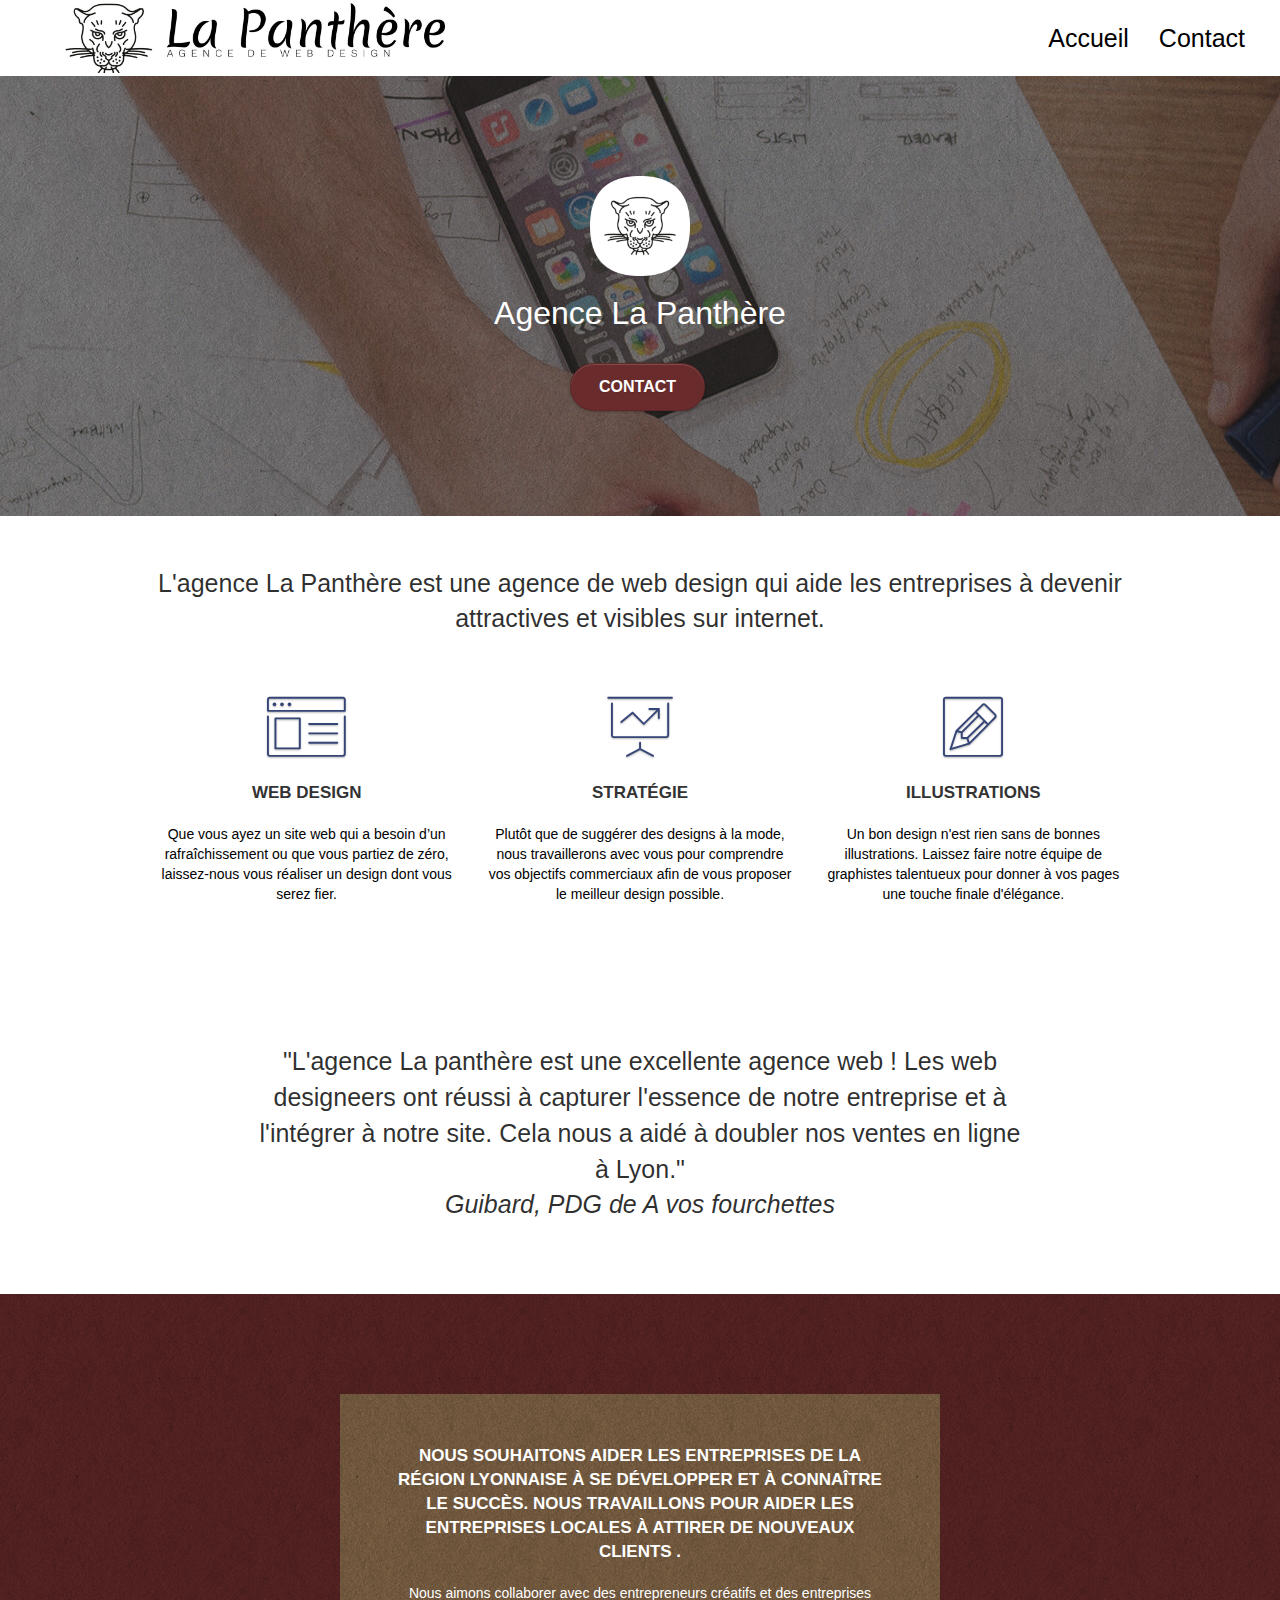
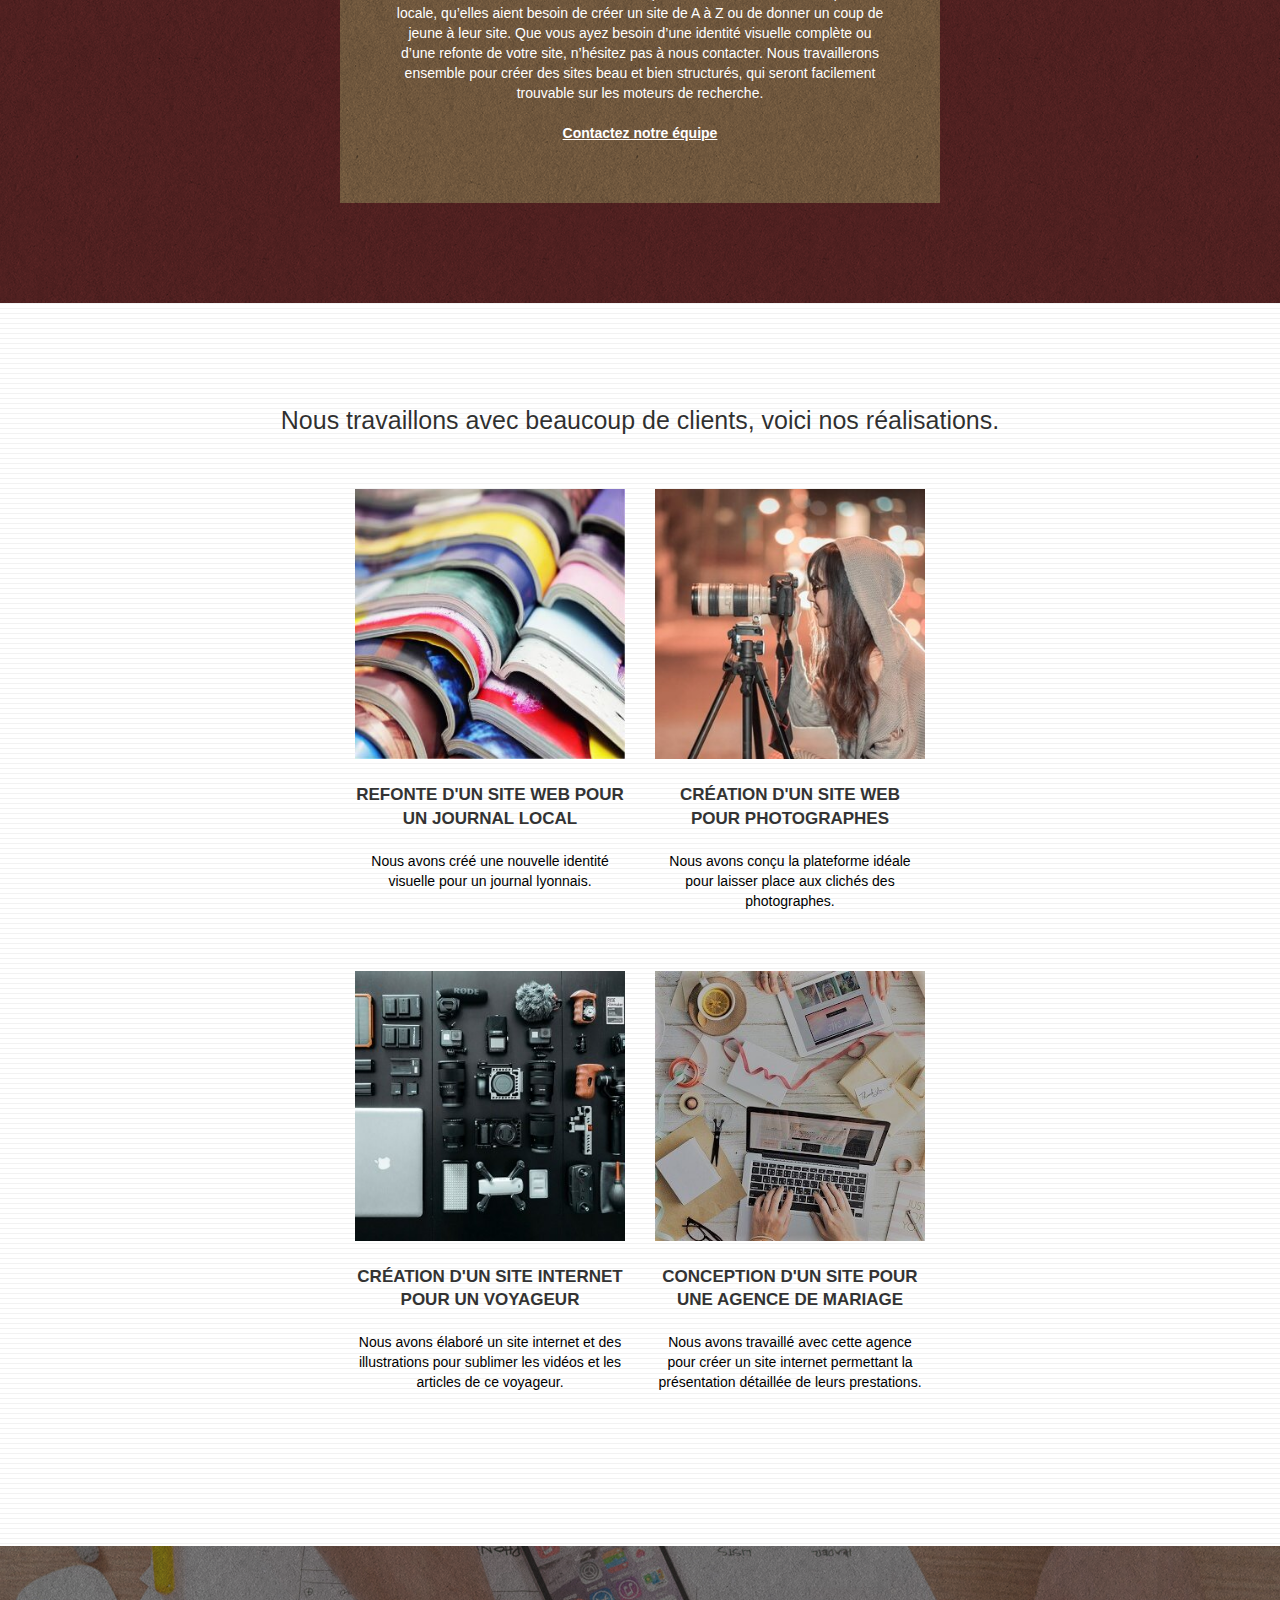
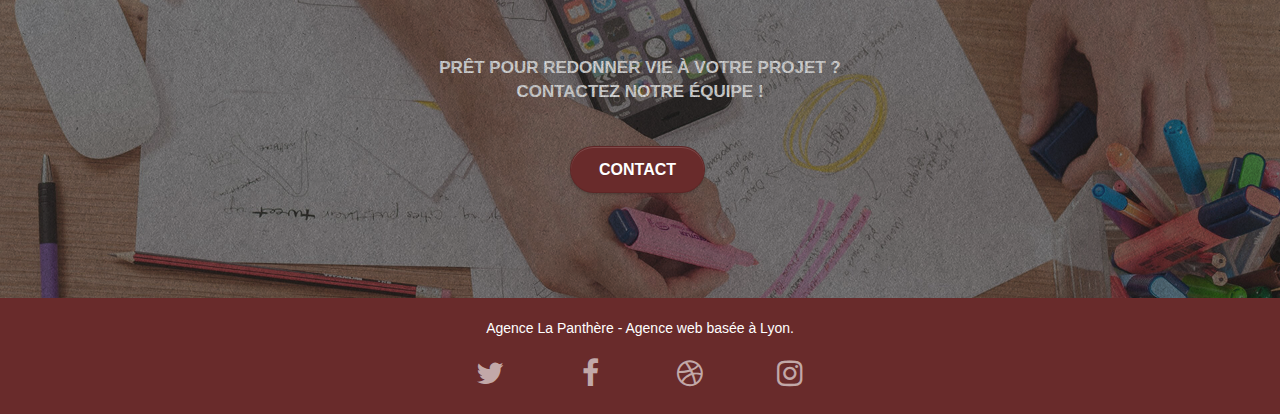
<file: index.html>
<!DOCTYPE html>
<html lang="fr">
<head>
    <meta charset="utf-8">
    <meta name="keywords" content="seo, site web, site internet, La Panthère, La panthère web design, Web design Lyon, Agence web design Lyon, Trouver une agence web design sur lyon, Conception de site web, idees de conception de site web, inspiration de sites web, site web 2022, web design, comment développer mon site web, trouver un nouveau site web, creer un site web ecommerce, créer votre site web en ligne">
    <meta name="description" content="Vous accompagner dans toutes les etapes de la création de votre site web">
    <meta name="viewport" content="width=device-width, initial-scale=1.0, viewport-fit=cover">

    <link rel="shortcut icon" type="image/png" href="favicon.jpg">
	<link rel="stylesheet" type="text/css" href="./css/bootstrap.css">
	<link rel="stylesheet" type="text/css" href="style.css">
	<link rel="stylesheet" type="text/css" href="./css/font-awesome.css">
	<link rel="stylesheet" type="text/css" href="./css/et-line.css">
	
    
	<script src="./js/jquery-2.1.0.js" defer></script>
	<script src="./js/bootstrap.js" defer></script>
	<script src="./js/blocs.js" defer></script>
	<script src="./js/jquery.touchSwipe.js" defer></script>
	<script src="./js/gmaps.js" defer></script>

    <title>Agence Web Design - Lyon - La panthère - Accueil</title>

    
<!-- Analytics -->
 
<!-- Analytics END -->
    
</head>

<body>
	
	<!-- Principal conteneur -->
	<main class="page-container">
    
		<!-- header -->
		<section class="bloc bgc-white l-bloc">
			<nav>
				<div class="navbar-header">
					<a class="navbar-brand" href="index.html">
						<img src="img/logoetnom.png" alt="paris web design logo agence web meilleure agence" height="70"/>
					</a>
					<div>
						<ul class="site-navigation nav navbar-nav">
							<li><a href="index.html">Accueil</a></li>
							<li><a href="Contact.html">Contact</a></li>
						</ul>
					</div>
				</div>
			</nav>
		</section>
		<!-- header -->

		<!-- bloc-1-presentation -->
		<section class="bloc bgc-dark-slate-blue bg-banniere d-bloc bg-t-edge bloc-bg-texture texture-paper b-parallax" id="bloc-1-hero">
			<div class="container bloc-lg">
				<div class="row tight-width-whitespace">
					<div class="col-sm-12">
						<img src="img/logo.png" class="center-block image-resize-mode" width="100" alt="Agence La Panthère, agence web paris, création logo paris" />
						<h1 class="text-center hero-bloc-text tc-white ">Agence La Panthère</h1>
						<div class="text-center">
							<a href="page2.html" class="btn btn-lg btn-clean btn-rd cta-hero btn-atomic-tangerine" id="cta-hero">Contact</a>
						</div>
					</div>
				</div>
			</div>
		</section>
		<!-- bloc-1-presentation END -->

		<!-- bloc-2-services -->
		<section class="bloc bgc-white l-bloc" id="bloc-2-services">
			<div class="container bloc-md">
				<div class="text-center">L'agence La Panthère est une agence de web design qui aide les entreprises à devenir attractives et visibles sur internet.</div><br>
					<div class="row voffset-lg med-width-whitespace">
						<div class="col-sm-4">
							<div class="text-center">
								<span class="et-icon-browser sm-shadow icon-dark-slate-blue icons icon-lg"></span>
							</div>
							<h2 class="mg-md text-center">
								Web design
							</h2>
							<p class="text-center ">
								Que vous ayez un site web qui a besoin d&rsquo;un rafraîchissement ou que vous partiez de zéro, laissez-nous vous réaliser un design dont vous serez fier.
							</p>
						</div>
						<div class="col-sm-4">
							<div class="text-center">
								<span class="et-icon-presentation sm-shadow icon-dark-slate-blue icons icon-lg"></span>
							</div>
							<h2 class="mg-md text-center">
								Stratégie
							</h2>
							<p class="text-center ">
								Plutôt que de suggérer des designs à la mode, nous travaillerons avec vous pour comprendre vos objectifs commerciaux afin de vous proposer le meilleur design possible.<br>
							</p>
						</div>
						<div class="col-sm-4">
							<div class="text-center">
								<span class="et-icon-edit sm-shadow icon-dark-slate-blue icons icon-lg"></span>
							</div>
							<h2 class="mg-md text-center">
								Illustrations
							</h2>
							<p class="text-center ">
								Un bon design n'est rien sans de bonnes illustrations. Laissez faire notre équipe de graphistes talentueux pour donner à vos pages une touche finale d'élégance.
							</p>
						</div>
					</div>
					
				</div>
				<div class="row voffset-lg voffset">
					<div class="col-xs-12 col-md-8 col-md-offset-2 text-center">
						"L'agence La panthère est une excellente agence web ! Les web designeers ont réussi à capturer l'essence de notre entreprise et à l'intégrer à notre site. Cela nous a aidé à doubler nos ventes en ligne à Lyon."<br>
						<em> Guibard, PDG de A vos fourchettes</em></div>
				</div><br><br>
			</div>
		</section>
		<!-- bloc-2-services END -->

		<!-- bloc-3-what-i-do -->
		<section class="bloc tc-white bgc-atomic-tangerine bg-presentation d-bloc bloc-bg-texture texture-paper b-parallax" id="bloc-3-what-i-do">
			<div class="container bloc-lg">
				<div class="row tight-width-whitespace black-background">
					<div class="col-sm-12">
						<h2 class="mg-md text-center tc-white">
							Nous souhaitons aider les entreprises de la région Lyonnaise à se développer et à connaître le succès. Nous travaillons pour aider les entreprises locales à attirer de nouveaux clients .<br>
						</h2>
						<p class="text-center white">
							Nous aimons collaborer avec des entrepreneurs créatifs et des entreprises locale, qu’elles aient besoin de créer un site de A à Z ou de donner un coup de jeune à leur site. Que vous ayez besoin d’une identité visuelle complète ou d’une refonte de votre site, n’hésitez pas à nous contacter. Nous travaillerons ensemble pour créer des sites beau et bien structurés, qui seront facilement trouvable sur les moteurs de recherche. <br><br><a class="ltc-white bold-link" href="Contact.html">Contactez notre équipe</a><br>
						</p>
					</div>
				</div>
			</div>
		</section>
		<!-- bloc-3-what-i-do END -->

		<!-- bloc-4-portfolio -->
		<section class="bloc bgc-white bg-lines-h2-bg bg-repeat l-bloc" id="bloc-4-portfolio">
			<div class="container bloc-lg">
				<div class="row">
					<div class="col-sm-12 text-center">Nous travaillons avec beaucoup de clients, voici nos réalisations.</div>
				</div>
				<div class="row tight-width-whitespace portfolio-row">
					<div class="col-sm-6">
						<a href="#" data-lightbox="img/1.jpg" data-gallery-id="gallery-1" data-caption="Refonte d'un site web pour un journal local" data-frame="snapshot-lb"><img src="img/1.jpg" alt="paris web design logo agence web meilleure agence et refonte site web journal" class="img-responsive portfolio-thumb" /></a>
						<h2 class="mg-md text-center">
							Refonte d'un site web pour un journal local
						</h2>
						<p class="text-center">
							Nous avons créé une nouvelle identité visuelle pour un journal lyonnais.
						</p>
					</div>
					<div class="col-sm-6">
						<a href="#" data-lightbox="img/2.jpg" data-gallery-id="gallery-1" data-caption="Création d'un site web pour photographes" data-frame="snapshot-lb"><img src="img/2.jpg" class="img-responsive portfolio-thumb" alt="paris web design logo agence web meilleure agence, Création d'un site web pour photographes" /></a>
						<h2 class="mg-md text-center">
							Création d'un site web pour photographes
						</h2>
						<p class="text-center">
							Nous avons conçu la plateforme idéale pour laisser place aux clichés des photographes.
						</p>
					</div>
				</div>
				<div class="row tight-width-whitespace portfolio-row">
					<div class="col-sm-6">
						<a href="#" data-lightbox="img/3.jpg" data-gallery-id="gallery-1" data-caption="Création d'un site internet pour un voyageur" data-frame="snapshot-lb"><img src="img/3.jpg" class="img-responsive portfolio-thumb" alt="paris web design logo agence web meilleure agence, Création d'un site web pour voyageur"/></a>
						<h2 class="mg-md text-center">
							Création d'un site internet pour un voyageur
						</h2>
						<p class="text-center">
							Nous avons élaboré un site internet et des illustrations pour sublimer les vidéos et les articles de ce voyageur.
						</p>
					</div>
					<div class="col-sm-6">
						<a href="#" data-lightbox="img/4.jpg" data-gallery-id="gallery-1" data-caption="Conception d'un site pour une agence de mariage" data-frame="snapshot-lb"><img src="img/4.jpg" class="img-responsive portfolio-thumb" alt="paris web design logo agence web meilleure agence, Création d'un site web pour agence de mariage" /></a>
						<h2 class="mg-md text-center">
							Conception d'un site pour une agence de mariage
						</h2>
						<p class="text-center">
							Nous avons travaillé avec cette agence pour créer un site internet permettant la présentation détaillée de leurs prestations.
						</p>
					</div>
				</div>
			</div>
		</section>
		<!-- bloc-4-portfolio END -->

		<!-- bloc-5-cta -->
		<section class="bloc bgc-dark-slate-blue bg-banniere d-bloc bloc-bg-texture texture-paper" id="bloc-5-cta">
			<div class="container bloc-lg">
				<div class="row">
					<h2 class="mg-md text-center tc-white">
						Prêt pour redonner vie à votre projet ?<br>Contactez notre équipe !
					</h2>
					<div class="col-sm-12 text-center">
						<a href="Contact.html" class="btn btn-atomic-tangerine btn-clean btn-rd btn-lg cta-hero">Contact</a>
					</div>
				</div>
			</div>
		</section>
		<!-- bloc-5-cta END -->

		<!-- Footer - bloc-8 -->
		<section class="bloc bgc-atomic-tangerine d-bloc" id="bloc-8">
			<div class="container bloc-sm">
				<div class="row">
					<div class="col-sm-12">
						<p class="text-center white">
							Agence La Panthère - Agence web basée à Lyon.<br>
						</p>
						<div class="row row-no-gutters social">
							<div class="col-sm-3">
								<div class="text-center">
									<a class="social" href="index.html"><span class="fa fa-twitter icon-md"></span></a>
								</div>
							</div>
							<div class="col-sm-3">
								<div class="text-center">
									<a class="social" href="index.html"><span class="fa fa-facebook icon-md"></span></a>
								</div>
							</div>
							<div class="col-sm-3">
								<div class="text-center">
									<a class="social" href="index.html"><span class="fa fa-dribbble icon-md"></span></a>
								</div>
							</div>
							<div class="col-sm-3">
								<div class="text-center">
									<a class="social" href="index.html"><span class="fa fa-instagram icon-md"></span></a>
								</div>
							</div>
						</div>
					</div>
				</div>
			</div>
		</section>
		<!-- Footer -->

	</main>
	<!-- Principal conteneur END -->
    
</body>

</html>
</file>
<file: style.css>
body {
    margin: 0;
    padding: 0;
    background: #FFF;
    overflow-x: hidden;
    -webkit-font-smoothing: antialiased;
    -moz-osx-font-smoothing: grayscale;
}

a,
button {
    transition: all .3s ease-in-out;
    outline: none!important;
}

a:hover {
    cursor: pointer;
}

#page-loading-blocs-notifaction {
    position: fixed;
    top: 0;
    bottom: 0;
    width: 100%;
    z-index: 100000;
    background: #FFFFFF url("img/pageload-spinner.gif") no-repeat center center;
}

/*modification accueil*/

.navbar-headerContact {
    display: flex;
    height: 65px;
}
.navContact {
    position: relative;
    margin-left: 820px;
    
}
.AccueilContact {
    display: flex;
    justify-content: space-between;
    list-style-type: none;
}
.AccueilContact > li {
    font-size: 25px;
}

.AccueilContact > li > a {
    padding: 80px;
    padding: 3px 15px;
    text-decoration: none;
    color: black;

}


/*fin de modifications*/



.bloc {
    width: 100%;
    clear: both;
    background: 50% 50% no-repeat;
    padding: 0 50px;
    -webkit-background-size: cover;
    -moz-background-size: cover;
    -o-background-size: cover;
    background-size: cover;
    position: relative;
}

.bloc .container {
    padding-left: 0;
    padding-right: 0;

}

.bloc-lg-6 {
    display: flex;
    justify-content: center;
}

.col-sm-6 > p {
    text-align: center;
}

.bloc-lg {
    padding: 100px 50px;
}

.bloc-md {
    padding: 50px;
}

.bloc-sm {
    padding: 20px 50px;
}

.bg-center,
.bg-l-edge,
.bg-r-edge,
.bg-t-edge,
.bg-b-edge,
.bg-tl-edge,
.bg-bl-edge,
.bg-tr-edge,
.bg-br-edge,
.bg-repeat {
    -webkit-background-size: auto!important;
    -moz-background-size: auto!important;
    -o-background-size: auto!important;
    background-size: auto!important;
}

.bg-repeat {
    background: repeat;
}

.bg-t-edge {
    background: top no-repeat;
}

.bloc-bg-texture::before {
    content: "";
    background-size: 2px 2px;
    position: absolute;
    top: 0;
    bottom: 0;
    left: 0;
    right: 0;
}

.texture-paper::before {
    background: url("img/texture-paper.png");
    background-size: 280px 280px;
}

.b-parallax {
    background-attachment: fixed;
}

.d-bloc {
    color: white;
}

.d-bloc button:hover {
    color: rgba(255, 255, 255, 0.9);
}

.d-bloc .icon-round,
.d-bloc .icon-square,
.d-bloc .icon-rounded,
.d-bloc .icon-semi-rounded-a,
.d-bloc .icon-semi-rounded-b {
    border-color: rgba(255, 255, 255, .9);
}

.d-bloc .divider-h span {
    border-color: rgba(255, 255, 255, .2);
}

.d-bloc .a-btn,
.d-bloc .navbar a,
.d-bloc .navbar-brand,
.d-bloc a .icon-sm,
.d-bloc a .icon-md,
.d-bloc a .icon-lg,
.d-bloc a .icon-xl,
.d-bloc h1 a,
.d-bloc h2 a,
.d-bloc h3 a,
.d-bloc h4 a,
.d-bloc h5 a,
.d-bloc h6 a,
.d-bloc p a {
    color: rgba(255, 255, 255, 0.6);
}

.d-bloc .a-btn:hover,
.d-bloc .navbar a:hover,
.d-bloc .navbar-brand:hover,
.d-bloc a:hover .icon-sm,
.d-bloc a:hover .icon-md,
.d-bloc a:hover .icon-lg,
.d-bloc a:hover .icon-xl,
.d-bloc h1 a:hover,
.d-bloc h2 a:hover,
.d-bloc h3 a:hover,
.d-bloc h4 a:hover,
.d-bloc h5 a:hover,
.d-bloc h6 a:hover,
.d-bloc p a:hover {
    color: rgba(255, 255, 255, 1);
}

.d-bloc .navbar-toggle .icon-bar {
    background: rgba(255, 255, 255, 1);
}

.d-bloc .btn-wire,
.d-bloc .btn-wire:hover {
    color: rgba(255, 255, 255, 1);
    border-color: rgba(255, 255, 255, 1);
}

.d-bloc .panel {
    color: rgba(0, 0, 0, .5);
}

.d-bloc .panel button:hover {
    color: rgba(0, 0, 0, .7);
}

.d-bloc .panel icon {
    border-color: rgba(0, 0, 0, .7);
}

.d-bloc .panel .divider-h span {
    border-color: rgba(0, 0, 0, .1);
}

.d-bloc .panel .a-btn {
    color: rgba(0, 0, 0, .6);
}

.d-bloc .panel .a-btn:hover {
    color: rgba(0, 0, 0, 1);
}

.d-bloc .panel .btn-wire,
.d-bloc .panel .btn-wire:hover {
    color: rgba(0, 0, 0, .7);
    border-color: rgba(0, 0, 0, .3);
}

#citationGuibard {
    text-align: center;

}

.d-bloc .panel,
.l-bloc {
    color: rgba(0, 0, 0, 0.822);
}

.d-bloc .panel button:hover,
.l-bloc button:hover {
    color: rgba(0, 0, 0, .7);
}

.l-bloc .icon-round,
.l-bloc .icon-square,
.l-bloc .icon-rounded,
.l-bloc .icon-semi-rounded-a,
.l-bloc .icon-semi-rounded-b {
    border-color: rgba(0, 0, 0, .7);
}

.d-bloc .panel .divider-h span,
.l-bloc .divider-h span {
    border-color: rgba(0, 0, 0, .1);
}

.d-bloc .panel .a-btn,
.l-bloc .a-btn,
.l-bloc .navbar a,
.l-bloc .navbar-brand,
.l-bloc a .icon-sm,
.l-bloc a .icon-md,
.l-bloc a .icon-lg,
.l-bloc a .icon-xl,
.l-bloc h1 a,
.l-bloc h2 a,
.l-bloc h3 a,
.l-bloc h4 a,
.l-bloc h5 a,
.l-bloc h6 a,
.l-bloc p a {
    color: rgba(0, 0, 0, .6);
}

.d-bloc .panel .a-btn:hover,
.l-bloc .a-btn:hover,
.l-bloc .navbar a:hover,
.l-bloc .navbar-brand:hover,
.l-bloc a:hover .icon-sm,
.l-bloc a:hover .icon-md,
.l-bloc a:hover .icon-lg,
.l-bloc a:hover .icon-xl,
.l-bloc h1 a:hover,
.l-bloc h2 a:hover,
.l-bloc h3 a:hover,
.l-bloc h4 a:hover,
.l-bloc h5 a:hover,
.l-bloc h6 a:hover,
.l-bloc p a:hover {
    color: rgba(0, 0, 0, 1);
}

.l-bloc .navbar-toggle .icon-bar {
    color: rgba(0, 0, 0, .6);
}

.d-bloc .panel .btn-wire,
.d-bloc .panel .btn-wire:hover,
.l-bloc .btn-wire,
.l-bloc .btn-wire:hover {
    color: rgba(0, 0, 0, .7);
    border-color: rgba(0, 0, 0, .3);
}

.voffset {
    margin-top: 30px;
}

.voffset-lg {
    margin-top: 80px;
}

.row-no-gutters {
    margin-right: 0;
    margin-left: 0;
}

.row.row-no-gutters > [class^="col-"],
.row.row-no-gutters > [class*=" col-"] {
    padding-right: 0;
    padding-left: 0;
}

#bloc-1-hero h1 {
    font-size: 32px;
}

.navbar {
    margin-bottom: 15px;
    z-index: 1;
}

.navbar-brand {
    height: auto;
    padding: 3px 15px;
    font-size: 85px;
    font-weight: normal;
    font-weight: 600;
    line-height: 44px;
}

.navbar-brand img {
    max-height: 200px;
    margin: 0 5px 0 0;
    display: inline;
}

.navbar-brand img[src$=svg] {
    min-width: 100px;
}

.nav-center .navbar-brand img {
    margin: 0;
}

.navbar .nav {
    padding-top: 2px;
    margin-right: -16px;
    float: right;
    z-index: 1;
}

.nav > li {
    float: left;
    margin-top: 60px;
    font-size: 25px;
}

.nav > li a:hover,
.nav > li a:focus {
    background: transparent;
}

.navbar-toggle {
    margin: 10px 10px 0 0;
    border: 0px;
}

.navbar-toggle:hover {
    background: transparent!important;
}

.navbar-toggle .icon-bar {
    background-color: rgba(0, 0, 0, .5);
    width: 26px;
}

.nav-invert .navbar .nav {
    float: left;
}

.nav-invert .navbar-header,
.nav-invert .navbar-brand {
    float: right;
    position: relative;
    z-index: 2;
}

/*modifications Formulaire*/


@media (min-width: 768px) {
    .site-navigation {
        position: absolute;
        top: 8px;
        right: 20px;
        transform: translate(0, -50%);
        -webkit-transform: translateY(-50%);
    }
    .nav > li .dropdown-menu a,
    .nav > li .dropdown-menu a:hover {
        color: #484848;
    }
    .nav-invert .site-navigation {
        left: 0;
        right: 0;
    }
    .nav-center {
        text-align: center;
    }
    .nav-center .navbar-header {
        width: 100%;
    }
    .nav-center .navbar-header,
    .nav-center .navbar-brand,
    .nav-center .nav > li {
        float: none;
        display: inline-block;
    }
    .nav-center .site-navigation {
        position: relative;
        width: 100%;
        right: 0;
        margin-right: 0px;
        margin-top: 20px;
    }
    .nav-center.mini-nav .navbar-toggle {
        float: none;
        margin: 10px auto 0;
    }
}

.nav > li > .dropdown a {
    background: none!important;
    display: block;
    padding: 14px 15px;
}

nav .caret {
    margin: 0 5px;
}

.dropdown-menu .dropdown-menu {
    top: -8px;
    left: 100%;
}

.dropdown-menu .dropmenu-flow-right {
    top: 100%;
    left: 0;
    margin-left: -1px;
    border-top-left-radius: 0;
    border-top-right-radius: 0;
}

.dropdown-menu .dropdown span {
    border: 4px solid black;
    border-top-color: transparent;
    border-right-color: transparent;
    border-bottom-color: transparent;
    margin: 6px -5px 0 0!important;
    float: right;
}

.mg-md {
    margin-top: 10px;
    margin-bottom: 20px;
}

.mg-lg {
    margin-top: 10px;
    margin-bottom: 40px;
}

.btn {
    margin: 0 5px 5px 0;
}

.btn.pull-right {
    margin: 0 0 5px 5px;
}

.btn-d,
.btn-d:hover,
.btn-d:focus {
    color: #FFF;
    background: rgba(0, 0, 0, .3);
}

button {
    outline: none!important;
}

.btn-rd {
    border-radius: 40px;
}

.btn-clean {
    border: 1px solid rgba(0, 0, 0, .08);
    border-bottom-color: rgba(0, 0, 0, .1);
    text-shadow: 0 1px 0 rgba(0, 0, 1, .1);
    box-shadow: 0 1px 3px rgba(0, 0, 1, .25), inset 0 1px 0 0 rgba(255, 255, 255, .15);
}

.icon-md {
    font-size: 30px!important;
}

.icon-lg {
    font-size: 60px!important;
}

.sm-shadow {
    text-shadow: 0 1px 2px rgba(0, 0, 0, .3);
}

.panel-sq,
.panel-sq .panel-heading,
.panel-sq .panel-footer {
    border-radius: 0;
}

.panel-rd {
    border-radius: 30px;
}

.panel-rd .panel-heading {
    border-radius: 29px 29px 0 0;
}

.panel-rd .panel-footer {
    border-radius: 0 0 29px 29px;
}

.form-control {
    border-color: rgba(0, 0, 0, 0.322);
}

.scrollToTop {
    width: 40px;
    height: 40px;
    position: fixed;
    bottom: 20px;
    right: 20px;
    opacity: 0;
    z-index: 500;
    transition: all .3s ease-in-out;
}

.scrollToTop span {
    margin-top: 6px;
}

.showScrollTop {
    font-size: 14px;
    opacity: 1;
}

a[data-lightbox] {
    position: relative;
    display: block;
    text-align: center;
}

a[data-lightbox]:hover::before {
    content: "+";
    font-family: "HelveticaNeue-Light", "Helvetica Neue Light", "Helvetica Neue", Helvetica, Arial;
    font-size: 32px;
    width: 50px;
    height: 50px;
    margin-left: -25px;
    border-radius: 50%;
    background: rgba(0, 0, 0, .6);
    color: #FFF;
    font-weight: 100;
    z-index: 1;
    position: absolute;
    top: 50%;
    transform: translateY(-50%);
    -webkit-transform: translateY(-50%);
}

a[data-lightbox]:hover img {
    opacity: 0.6;
    -webkit-animation-fill-mode: none;
    animation-fill-mode: none;
}

#lightbox-modal {
    display: flex;
    align-items: center;
}

#lightbox-modal .modal-dialog {
    width: 90%;
    max-width: 900px;
    margin: 0 auto 0;
}

#lightbox-modal .modal-dialog img {
    max-height: 90vh;
    margin: 0 auto;
}

.lightbox-caption {
    padding: 20px;
    color: #FFF;
    background: rgba(0, 0, 0, .5);
    position: absolute;
    left: 15px;
    right: 15px;
    bottom: 5px;
}

.close-lightbox {
    color: #FFF;
    font-size: 30px;
    position: absolute;
    top: 20px;
    right: 20px;
    z-index: 20;
    background: rgba(0, 0, 0, .5);
    border: none;
    line-height: 30px;
    padding: 0 9px 5px;
    opacity: 0.3;
}

.close-lightbox:hover,
.next-lightbox:hover,
.prev-lightbox:hover {
    opacity: 1.0;
    color: #FFF;
}

.next-lightbox,
.prev-lightbox {
    font-size: 20px;
    color: rgba(255, 255, 255, .9);
    background: rgba(0, 0, 0, .5);
    transition: all .2s ease-in-out;
    position: absolute;
    top: 45%;
    z-index: 1;
    opacity: 0.4;
}

.next-lightbox {
    padding: 6px 8px 1px 13px;
    right: 25px;
}

.prev-lightbox {
    padding: 6px 13px 1px 10px;
    left: 25px;
}

.snapshot-lb .modal-body {
    padding-bottom: 45px;
}

.snapshot-lb .lightbox-caption {
    padding: 0;
    color: rgba(0, 0, 0, .5);
    background: none;
}

h1, h2, h3, h4, h5, h6, p, label, .btn, a {
    font-family: "helvetica";
    font-weight: 400;
    color: #000000!important;
}

label {
    font-size: 20px;
}

.container {
    max-width: 1000px;
}

.hero-bloc-text {
    font-size: 38px;
}

.hero-bloc-text-sub {
    font-size: 36px;
}

.statement-bloc-text {
    line-height: 26px;
    font-style: italic;
    font-size: 20px;
    text-align: center;
    font-weight: lighter;
    max-width: 520px;
    margin: auto auto auto auto;
}

p {
    font-size: 14px;
}

.tight-width-whitespace {
    max-width: 600px;
    margin: auto auto auto auto;
}

.h1 {
    font-size: 20px;
    font-family: "Open Sans";
}

.cta-hero {
    margin-top: 22px;
    color: #FFFFFF!important;
    text-transform: uppercase;
    padding: 12px 28px 12px 28px;
    font-size: 16px;
    font-weight: 700;
}

.social {
    max-width: 400px;
    margin: auto auto auto auto;
}

h2 {
    font-size: 17px;
    line-height: 1.4em;
    text-transform: uppercase;
    font-weight: 700;
    color: #333333!important;
}


.med-width-whitespace {
    display: flex;
    max-width: 1000px;
    margin: auto auto auto auto;
    justify-content: space-between;

}

h1 {
    color: #333333!important;
}

h4 {
    color: #333333!important;
}

.icons {
    margin-bottom: 14px;
    margin-top: 24px;
}

.white {
    color: #FFFFFF!important;
    margin-bottom: 20px;
}

.portfolio-thumb {
    margin-bottom: 24px;
}

.portfolio-row {
    margin-bottom: 44px;
    margin-top: 50px;
}

.avatar {
    box-shadow: 0px 4px 9px rgba(0, 0, 0, 0.3);
}

.black-background {
    background-color: rgba(165, 147, 99, 0.7);
    padding: 40px 40px 40px 40px;
}

.bold-link {
    font-weight: 900;
    text-decoration: underline!important;
}

.bgc-white {
    background-color: #FFFFFF;
}

.bgc-dark-slate-blue {
    background-color: #364577;
}

.bgc-atomic-tangerine {
    background-color: #692B2B;
}

.tc-white {
    color: #ffffff!important;
}

.btn-atomic-tangerine {
    background: #692B2B;
    color: #FFFFFF!important;
}

.btn-atomic-tangerine:hover {
    background: #c27956!important;
    color: #FFFFFF!important;
}

.ltc-white {
    color: #FFFFFF!important;
}

.ltc-white:hover {
    color: #cccccc!important;
}

.ltc-atomic-tangerine {
    color: #F3976C!important;
}

.ltc-atomic-tangerine:hover {
    color: #c27956!important;
}

.icon-dark-slate-blue {
    color: #364577!important;
    border-color: #364577!important;
}

.bg-dots-bg {
    background-image: url("img/dots-bg.png");
}

.bg-lines-h2-bg {
    background-image: url("img/lines-h2-bg.png");
}

.bg-banniere {
    background-image: url("img/agence-la-panthere.jpg");
}

.bg-presentation {
    background-image: url("img/image-de-presentation.jpg");
}

@media (max-width: 1024px) {
    .bloc {
        padding-left: 20px;
        padding-right: 20px;
    }
    .bloc.full-width-bloc,
    .bloc-tile-2.full-width-bloc .container,
    .bloc-tile-3.full-width-bloc .container,
    .bloc-tile-4.full-width-bloc .container {
        padding-left: 0;
        padding-right: 0;
    }
}

@media (max-width: 992px) and (min-width: 768px) {
    .navbar .nav {
        max-width: 80%
    }
    .nav-center.navbar .nav {
        max-width: 100%
    }
}

@media only screen and (min-device-width: 768px) and (max-device-width: 1024px) and (orientation: landscape) {
    .b-parallax {
        background-attachment: scroll;
    }
}

@media only screen and (min-device-width: 1024px) and (max-device-width: 1366px) and (-webkit-min-device-pixel-ratio: 1.5) {
    .b-parallax {
        background-attachment: scroll;
    }
}

@media (max-width: 991px) {
    .container {
        width: 100%;
    }
    .b-parallax {
        background-attachment: scroll;
    }
    .page-container,
    #hero-bloc {
        overflow-x: hidden;
        position: relative;
    }
    .bloc {
        padding-left: constant(safe-area-inset-left);
        padding-right: constant(safe-area-inset-right);
    }
    .bloc-group,
    .bloc-group .bloc {
        display: block;
        width: 100%;
    }
    .bloc-fill-screen .fill-bloc-top-edge,
    .bloc-fill-screen .fill-bloc-bottom-edge {
        padding: 0 20px;
        padding-left: constant(safe-area-inset-left);
        padding-right: constant(safe-area-inset-right);
    }
}

@media (max-width: 767px) {
    .page-container {
        overflow-x: hidden;
        position: relative;
    }
    h1,
    h2,
    h3,
    h4,
    h5,
    h6,
    p,
    #disqus_thread {
        padding-left: 10px!important;
        padding-right: 10px!important;
    }
    .b-parallax {
        background-attachment: scroll;
    }
    .navbar .nav {
        padding-top: 0;
        border-top: 1px solid rgba(0, 0, 0, .2);
        float: none!important;
    }
    .navbar.row {
        margin-left: 0;
        margin-right: 0;
    }
    .site-navigation {
        position: inherit;
        transform: none;
        -webkit-transform: none;
        -ms-transform: none;
    }
    .nav > li {
        margin-top: 0;
        border-bottom: 1px solid rgba(0, 0, 0, .1);
        background: rgba(0, 0, 0, .05);
        text-align: left;
        padding-left: 15px;
        width: 100%;
    }
    .nav > li:hover {
        background: rgba(0, 0, 0, .08);
    }
    .dropdown .dropdown a .caret {
        float: none;
        margin: 5px 0 0 10px!important;
        border: 4px solid black;
        border-bottom-color: transparent;
        border-right-color: transparent;
        border-left-color: transparent;
    }
    #hero-bloc .navbar .nav {
        background: rgba(0, 0, 0, .8);
    }
    #hero-bloc .navbar .nav a {
        color: rgba(255, 255, 255, .6);
    }
    .hero {
        padding: 50px 0;
    }
    .hero-nav {
        left: -1px;
        right: -1px;
    }
    .navbar-collapse {
        padding: 0;
        overflow-x: hidden;
        -webkit-box-shadow: none;
        box-shadow: none;
    }
    .navbar-brand img {
        max-height: 40px;
        width: auto;
    }
    .nav-invert .navbar-header {
        float: none;
        width: 100%;
    }
    .nav-invert .navbar-toggle {
        float: left;
        margin-left: 10px;
    }
    .bloc {
        padding-left: 0;
        padding-right: 0;
    }
    .bloc-xxl,
    .bloc-xl,
    .bloc-lg {
        padding: 40px 0;
    }
    .bloc-sm,
    .bloc-md {
        padding-left: 0;
        padding-right: 0;
    }
    .bloc-tile-2 .container,
    .bloc-tile-3 .container,
    .bloc-tile-4 .container,
    .bloc-fill-screen .fill-bloc-top-edge,
    .bloc-fill-screen .fill-bloc-bottom-edge {
        padding-left: 0;
        padding-right: 0;
    }
    .a-block {
        padding: 0 10px;
    }
    .btn-dwn {
        display: none;
    }
    .voffset {
        margin-top: 5px;
    }
    .voffset-md {
        margin-top: 20px;
    }
    .voffset-lg {
        margin-top: 30px;
    }
    form {
        padding: 5px;
    }
    .close-lightbox {
        display: inline-block;
    }
    .blocsapp-device-iphone5 {
        background-size: 216px 425px;
        padding-top: 60px;
        width: 216px;
        height: 425px;
    }
    .blocsapp-device-iphone5 img {
        width: 180px;
        height: 320px;
    }
}

@media (max-width: 400px) {
    .bloc {
        padding-left: 0;
        padding-right: 0;
    }
}

@media (max-width: 767px) {
    .bloc-mob-center-text {
        text-align: center;
    }
}
</file>
<file: css/et-line.css>
@font-face {
    font-family: et-line;
    src: url(../fonts/et-line.eot);
    src: url(../fonts/et-line.eot?#iefix) format('embedded-opentype'), url(../fonts/et-line.woff) format('woff'), url(../fonts/et-line.ttf) format('truetype'), url(../fonts/et-line.svg#et-line) format('svg');
    font-weight: 400;
    font-style: normal
}

.et-icon-adjustments,
.et-icon-alarmclock,
.et-icon-anchor,
.et-icon-aperture,
.et-icon-attachment,
.et-icon-bargraph,
.et-icon-basket,
.et-icon-beaker,
.et-icon-bike,
.et-icon-book-open,
.et-icon-briefcase,
.et-icon-browser,
.et-icon-calendar,
.et-icon-camera,
.et-icon-caution,
.et-icon-chat,
.et-icon-circle-compass,
.et-icon-clipboard,
.et-icon-clock,
.et-icon-cloud,
.et-icon-compass,
.et-icon-desktop,
.et-icon-dial,
.et-icon-document,
.et-icon-documents,
.et-icon-download,
.et-icon-dribbble,
.et-icon-edit,
.et-icon-envelope,
.et-icon-expand,
.et-icon-facebook,
.et-icon-flag,
.et-icon-focus,
.et-icon-gears,
.et-icon-genius,
.et-icon-gift,
.et-icon-global,
.et-icon-globe,
.et-icon-googleplus,
.et-icon-grid,
.et-icon-happy,
.et-icon-hazardous,
.et-icon-heart,
.et-icon-hotairballoon,
.et-icon-hourglass,
.et-icon-key,
.et-icon-laptop,
.et-icon-layers,
.et-icon-lifesaver,
.et-icon-lightbulb,
.et-icon-linegraph,
.et-icon-linkedin,
.et-icon-lock,
.et-icon-magnifying-glass,
.et-icon-map,
.et-icon-map-pin,
.et-icon-megaphone,
.et-icon-mic,
.et-icon-mobile,
.et-icon-newspaper,
.et-icon-notebook,
.et-icon-paintbrush,
.et-icon-paperclip,
.et-icon-pencil,
.et-icon-phone,
.et-icon-picture,
.et-icon-pictures,
.et-icon-piechart,
.et-icon-presentation,
.et-icon-pricetags,
.et-icon-printer,
.et-icon-profile-female,
.et-icon-profile-male,
.et-icon-puzzle,
.et-icon-quote,
.et-icon-recycle,
.et-icon-refresh,
.et-icon-ribbon,
.et-icon-rss,
.et-icon-sad,
.et-icon-scissors,
.et-icon-scope,
.et-icon-search,
.et-icon-shield,
.et-icon-speedometer,
.et-icon-strategy,
.et-icon-streetsign,
.et-icon-tablet,
.et-icon-target,
.et-icon-telescope,
.et-icon-toolbox,
.et-icon-tools,
.et-icon-tools-2,
.et-icon-trophy,
.et-icon-tumblr,
.et-icon-twitter,
.et-icon-upload,
.et-icon-video,
.et-icon-wallet,
.et-icon-wine {
    font-family: et-line;
    speak: none;
    font-style: normal;
    font-weight: 400;
    font-variant: normal;
    text-transform: none;
    line-height: 1;
    -webkit-font-smoothing: antialiased;
    -moz-osx-font-smoothing: grayscale;
    display: inline-block
}

.et-icon-mobile:before {
    content: "\e000"
}

.et-icon-laptop:before {
    content: "\e001"
}

.et-icon-desktop:before {
    content: "\e002"
}

.et-icon-tablet:before {
    content: "\e003"
}

.et-icon-phone:before {
    content: "\e004"
}

.et-icon-document:before {
    content: "\e005"
}

.et-icon-documents:before {
    content: "\e006"
}

.et-icon-search:before {
    content: "\e007"
}

.et-icon-clipboard:before {
    content: "\e008"
}

.et-icon-newspaper:before {
    content: "\e009"
}

.et-icon-notebook:before {
    content: "\e00a"
}

.et-icon-book-open:before {
    content: "\e00b"
}

.et-icon-browser:before {
    content: "\e00c"
}

.et-icon-calendar:before {
    content: "\e00d"
}

.et-icon-presentation:before {
    content: "\e00e"
}

.et-icon-picture:before {
    content: "\e00f"
}

.et-icon-pictures:before {
    content: "\e010"
}

.et-icon-video:before {
    content: "\e011"
}

.et-icon-camera:before {
    content: "\e012"
}

.et-icon-printer:before {
    content: "\e013"
}

.et-icon-toolbox:before {
    content: "\e014"
}

.et-icon-briefcase:before {
    content: "\e015"
}

.et-icon-wallet:before {
    content: "\e016"
}

.et-icon-gift:before {
    content: "\e017"
}

.et-icon-bargraph:before {
    content: "\e018"
}

.et-icon-grid:before {
    content: "\e019"
}

.et-icon-expand:before {
    content: "\e01a"
}

.et-icon-focus:before {
    content: "\e01b"
}

.et-icon-edit:before {
    content: "\e01c"
}

.et-icon-adjustments:before {
    content: "\e01d"
}

.et-icon-ribbon:before {
    content: "\e01e"
}

.et-icon-hourglass:before {
    content: "\e01f"
}

.et-icon-lock:before {
    content: "\e020"
}

.et-icon-megaphone:before {
    content: "\e021"
}

.et-icon-shield:before {
    content: "\e022"
}

.et-icon-trophy:before {
    content: "\e023"
}

.et-icon-flag:before {
    content: "\e024"
}

.et-icon-map:before {
    content: "\e025"
}

.et-icon-puzzle:before {
    content: "\e026"
}

.et-icon-basket:before {
    content: "\e027"
}

.et-icon-envelope:before {
    content: "\e028"
}

.et-icon-streetsign:before {
    content: "\e029"
}

.et-icon-telescope:before {
    content: "\e02a"
}

.et-icon-gears:before {
    content: "\e02b"
}

.et-icon-key:before {
    content: "\e02c"
}

.et-icon-paperclip:before {
    content: "\e02d"
}

.et-icon-attachment:before {
    content: "\e02e"
}

.et-icon-pricetags:before {
    content: "\e02f"
}

.et-icon-lightbulb:before {
    content: "\e030"
}

.et-icon-layers:before {
    content: "\e031"
}

.et-icon-pencil:before {
    content: "\e032"
}

.et-icon-tools:before {
    content: "\e033"
}

.et-icon-tools-2:before {
    content: "\e034"
}

.et-icon-scissors:before {
    content: "\e035"
}

.et-icon-paintbrush:before {
    content: "\e036"
}

.et-icon-magnifying-glass:before {
    content: "\e037"
}

.et-icon-circle-compass:before {
    content: "\e038"
}

.et-icon-linegraph:before {
    content: "\e039"
}

.et-icon-mic:before {
    content: "\e03a"
}

.et-icon-strategy:before {
    content: "\e03b"
}

.et-icon-beaker:before {
    content: "\e03c"
}

.et-icon-caution:before {
    content: "\e03d"
}

.et-icon-recycle:before {
    content: "\e03e"
}

.et-icon-anchor:before {
    content: "\e03f"
}

.et-icon-profile-male:before {
    content: "\e040"
}

.et-icon-profile-female:before {
    content: "\e041"
}

.et-icon-bike:before {
    content: "\e042"
}

.et-icon-wine:before {
    content: "\e043"
}

.et-icon-hotairballoon:before {
    content: "\e044"
}

.et-icon-globe:before {
    content: "\e045"
}

.et-icon-genius:before {
    content: "\e046"
}

.et-icon-map-pin:before {
    content: "\e047"
}

.et-icon-dial:before {
    content: "\e048"
}

.et-icon-chat:before {
    content: "\e049"
}

.et-icon-heart:before {
    content: "\e04a"
}

.et-icon-cloud:before {
    content: "\e04b"
}

.et-icon-upload:before {
    content: "\e04c"
}

.et-icon-download:before {
    content: "\e04d"
}

.et-icon-target:before {
    content: "\e04e"
}

.et-icon-hazardous:before {
    content: "\e04f"
}

.et-icon-piechart:before {
    content: "\e050"
}

.et-icon-speedometer:before {
    content: "\e051"
}

.et-icon-global:before {
    content: "\e052"
}

.et-icon-compass:before {
    content: "\e053"
}

.et-icon-lifesaver:before {
    content: "\e054"
}

.et-icon-clock:before {
    content: "\e055"
}

.et-icon-aperture:before {
    content: "\e056"
}

.et-icon-quote:before {
    content: "\e057"
}

.et-icon-scope:before {
    content: "\e058"
}

.et-icon-alarmclock:before {
    content: "\e059"
}

.et-icon-refresh:before {
    content: "\e05a"
}

.et-icon-happy:before {
    content: "\e05b"
}

.et-icon-sad:before {
    content: "\e05c"
}

.et-icon-facebook:before {
    content: "\e05d"
}

.et-icon-twitter:before {
    content: "\e05e"
}

.et-icon-googleplus:before {
    content: "\e05f"
}

.et-icon-rss:before {
    content: "\e060"
}

.et-icon-tumblr:before {
    content: "\e061"
}

.et-icon-linkedin:before {
    content: "\e062"
}

.et-icon-dribbble:before {
    content: "\e063"
}
</file>
